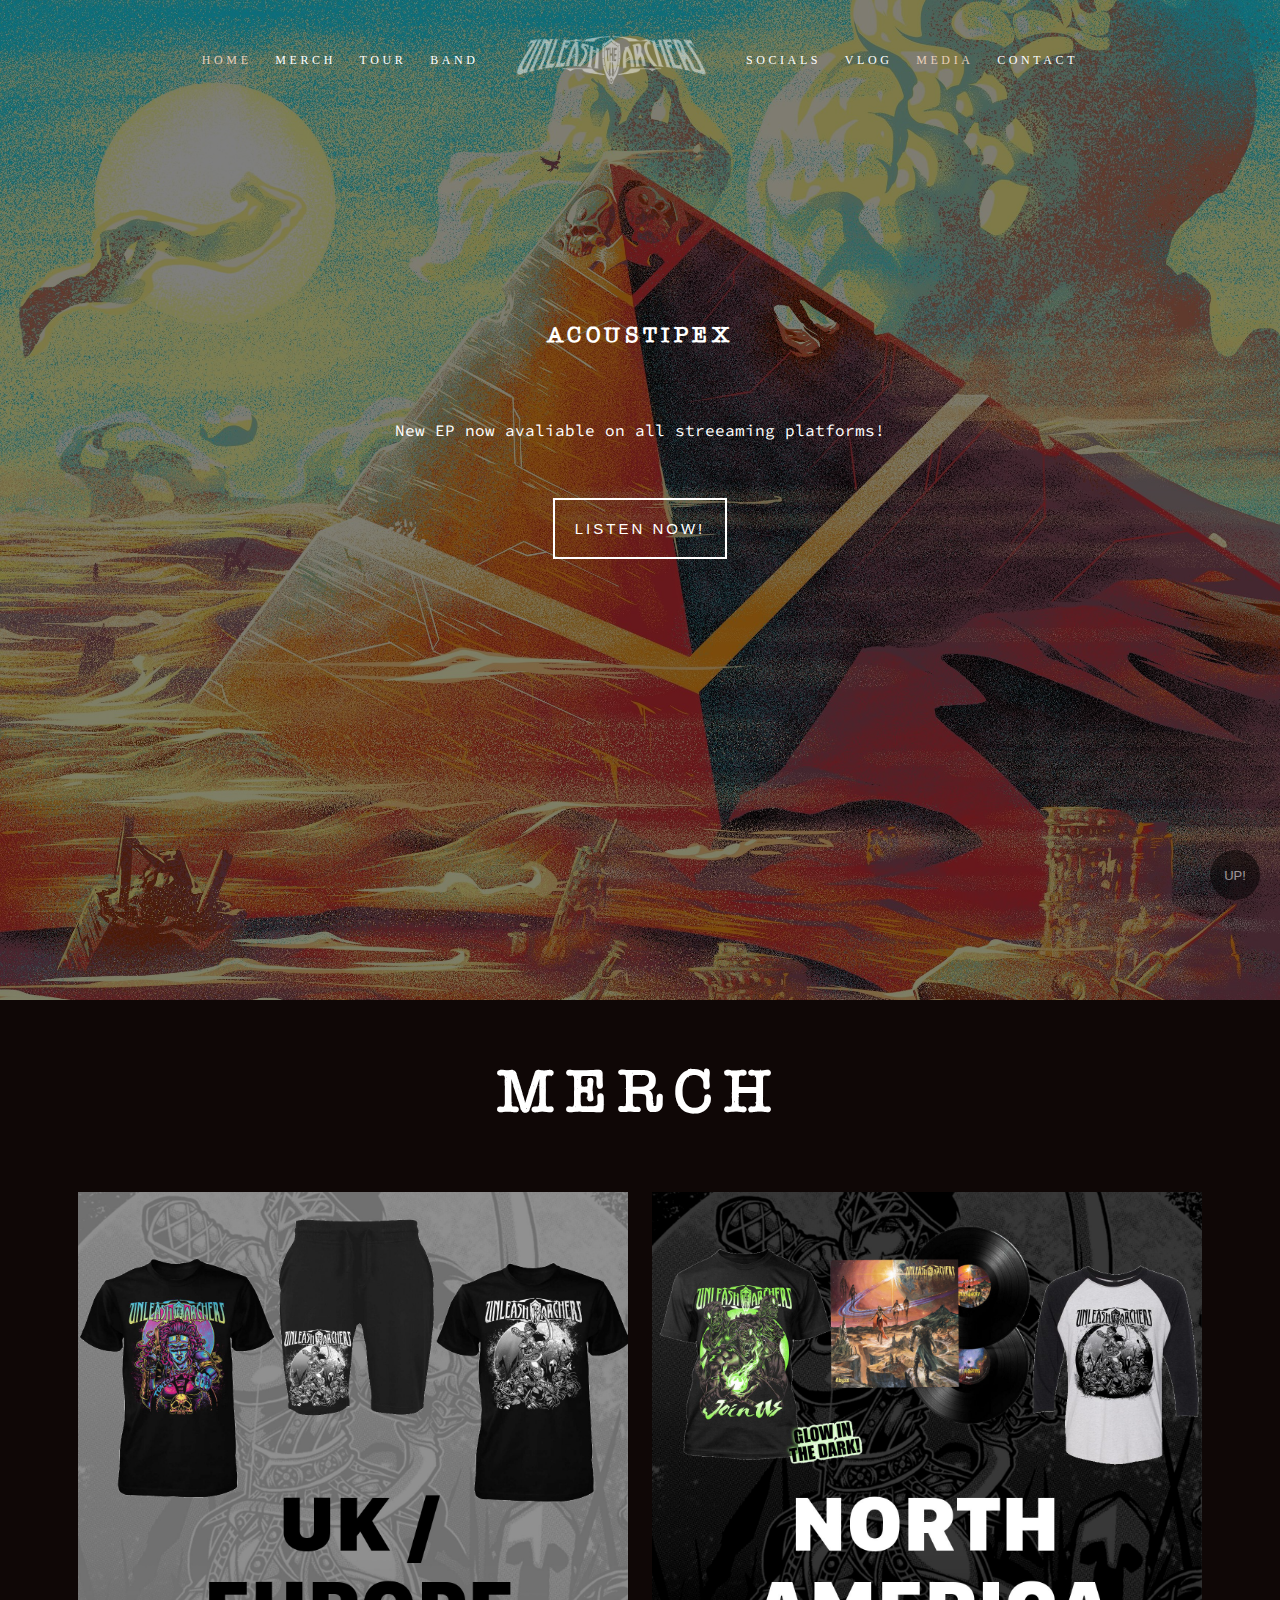
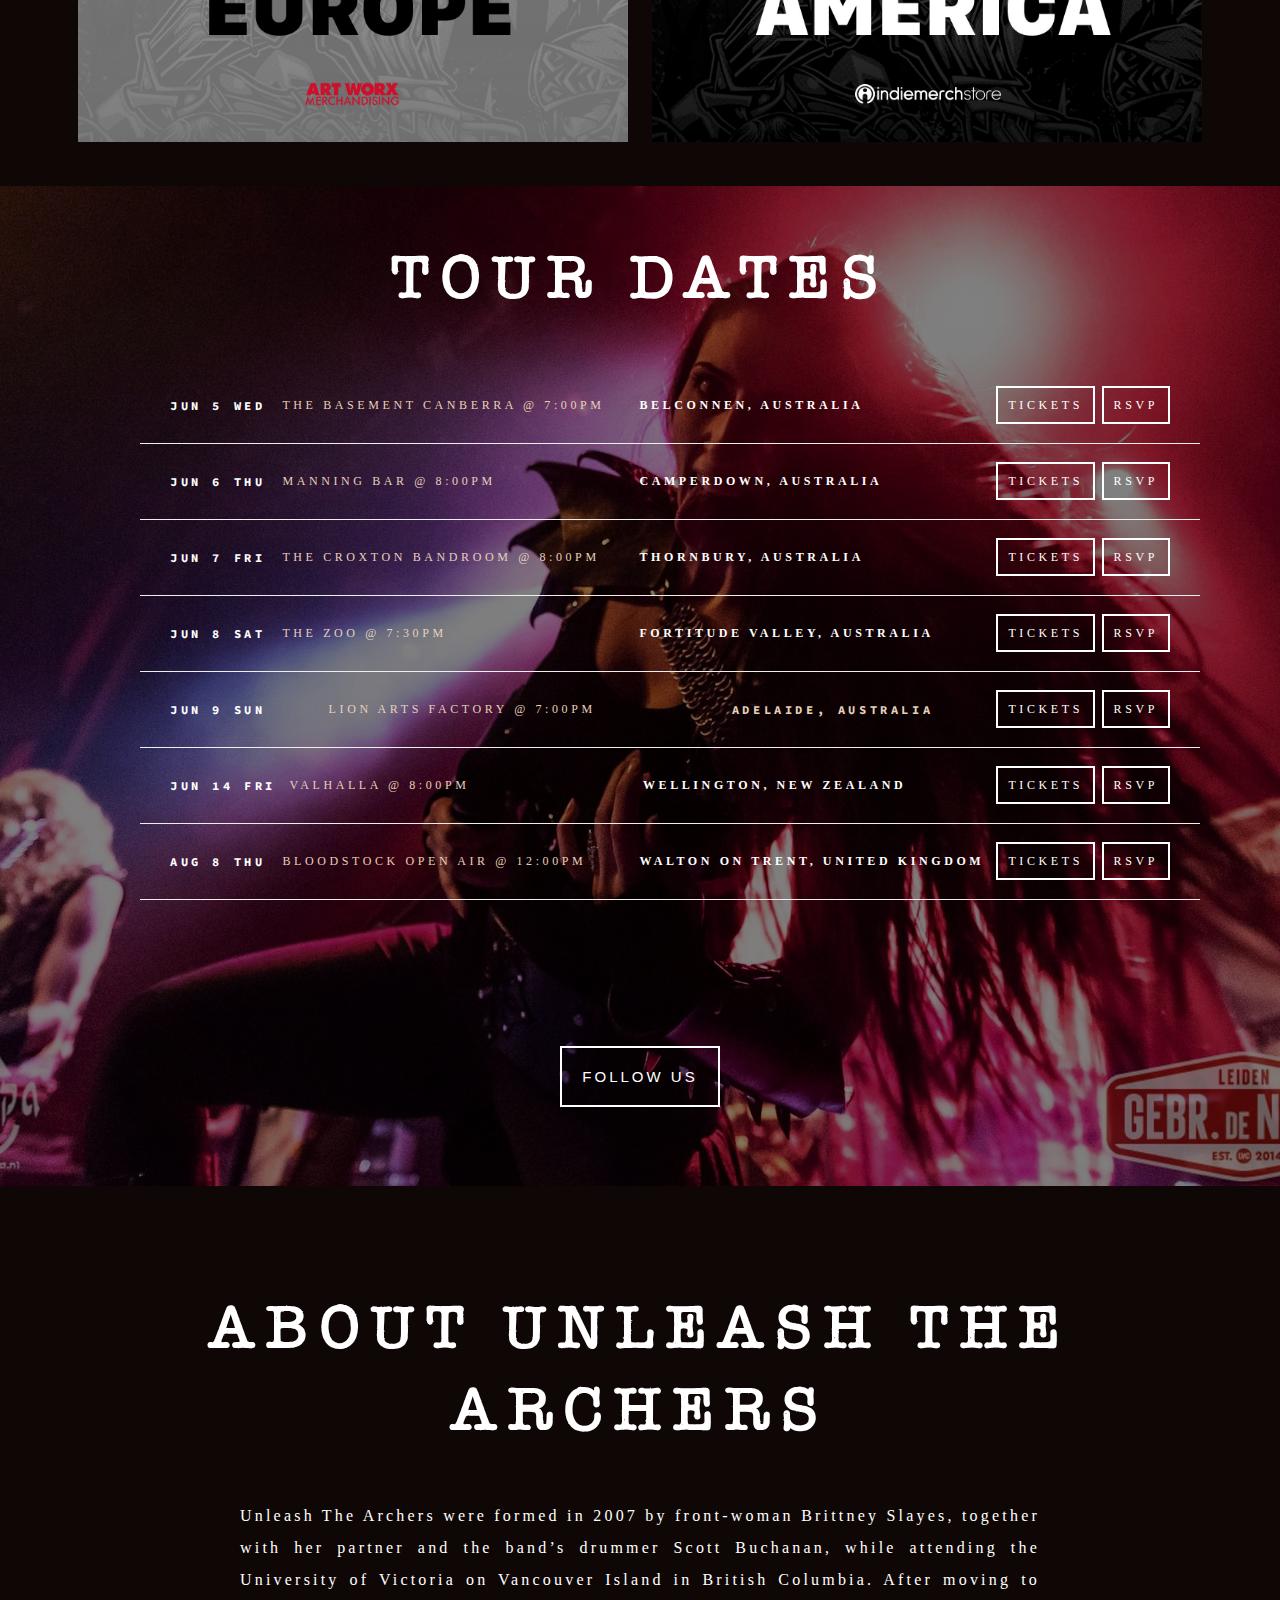
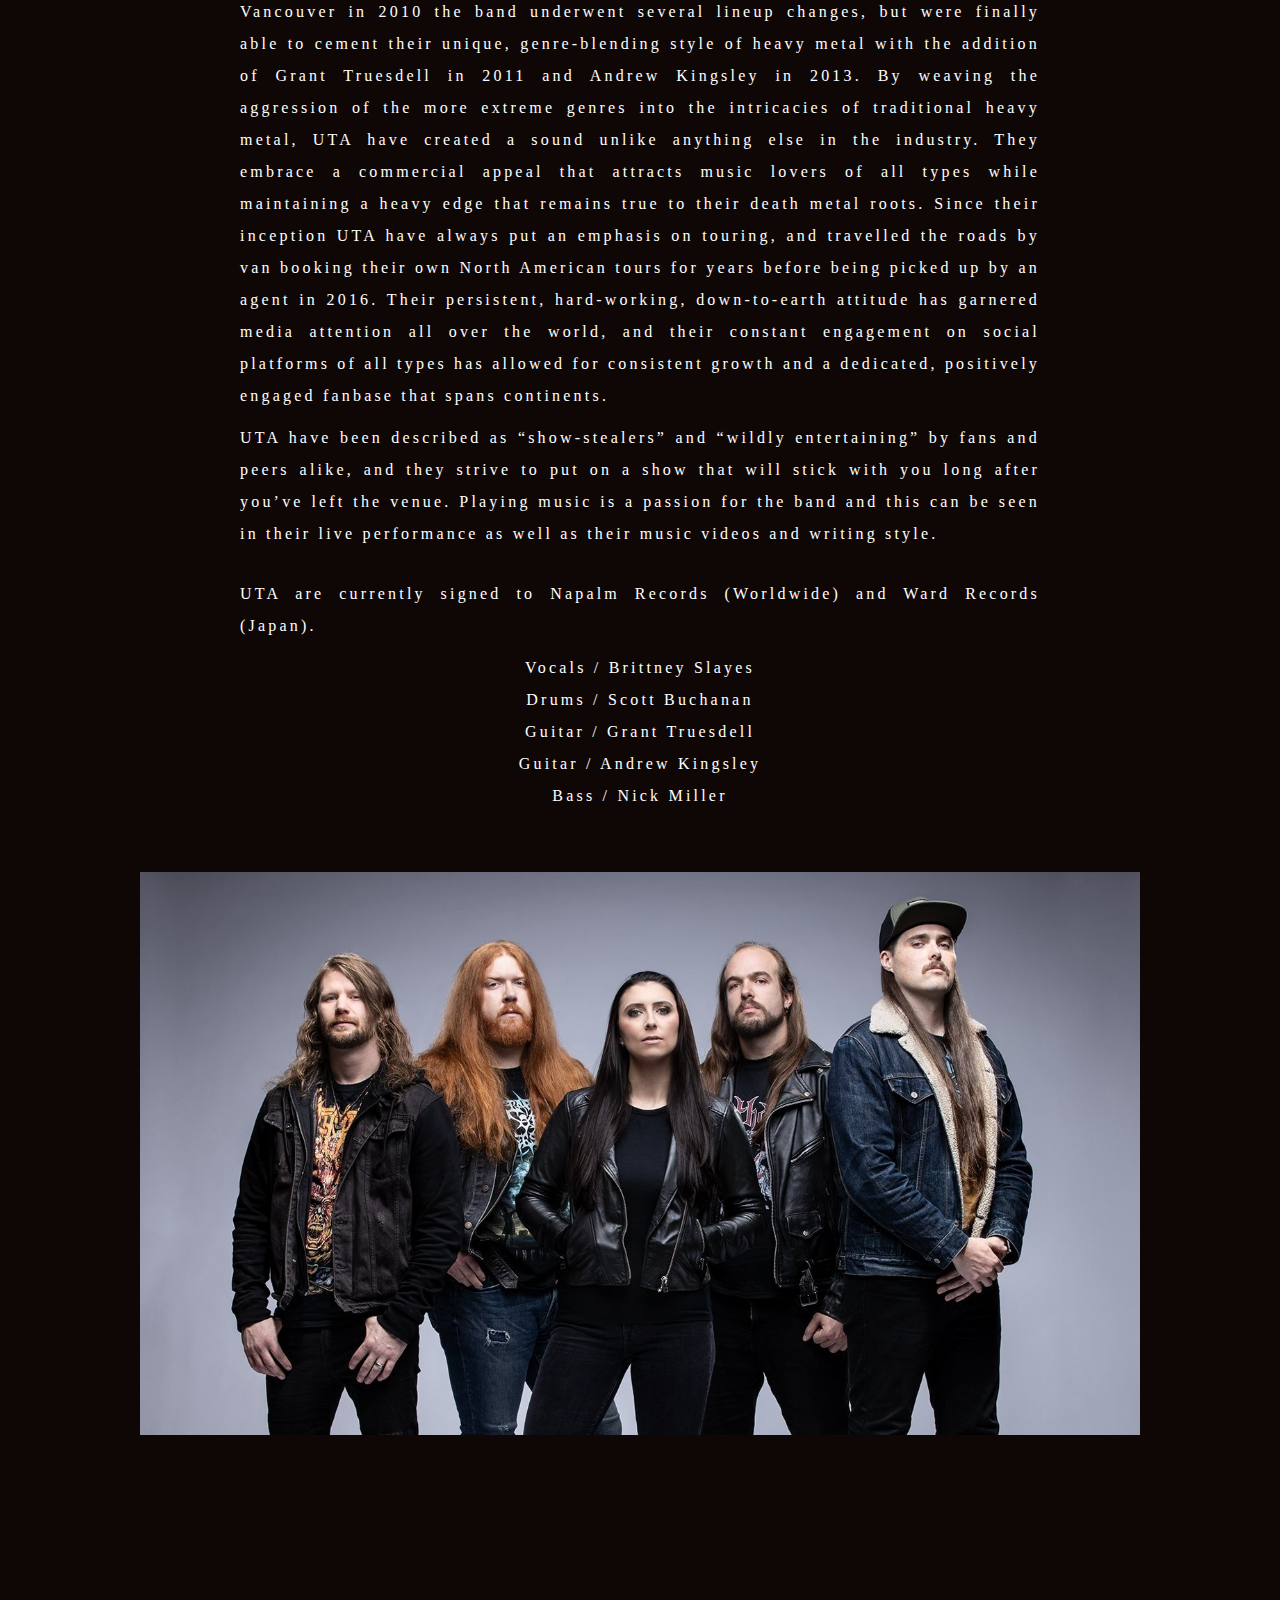
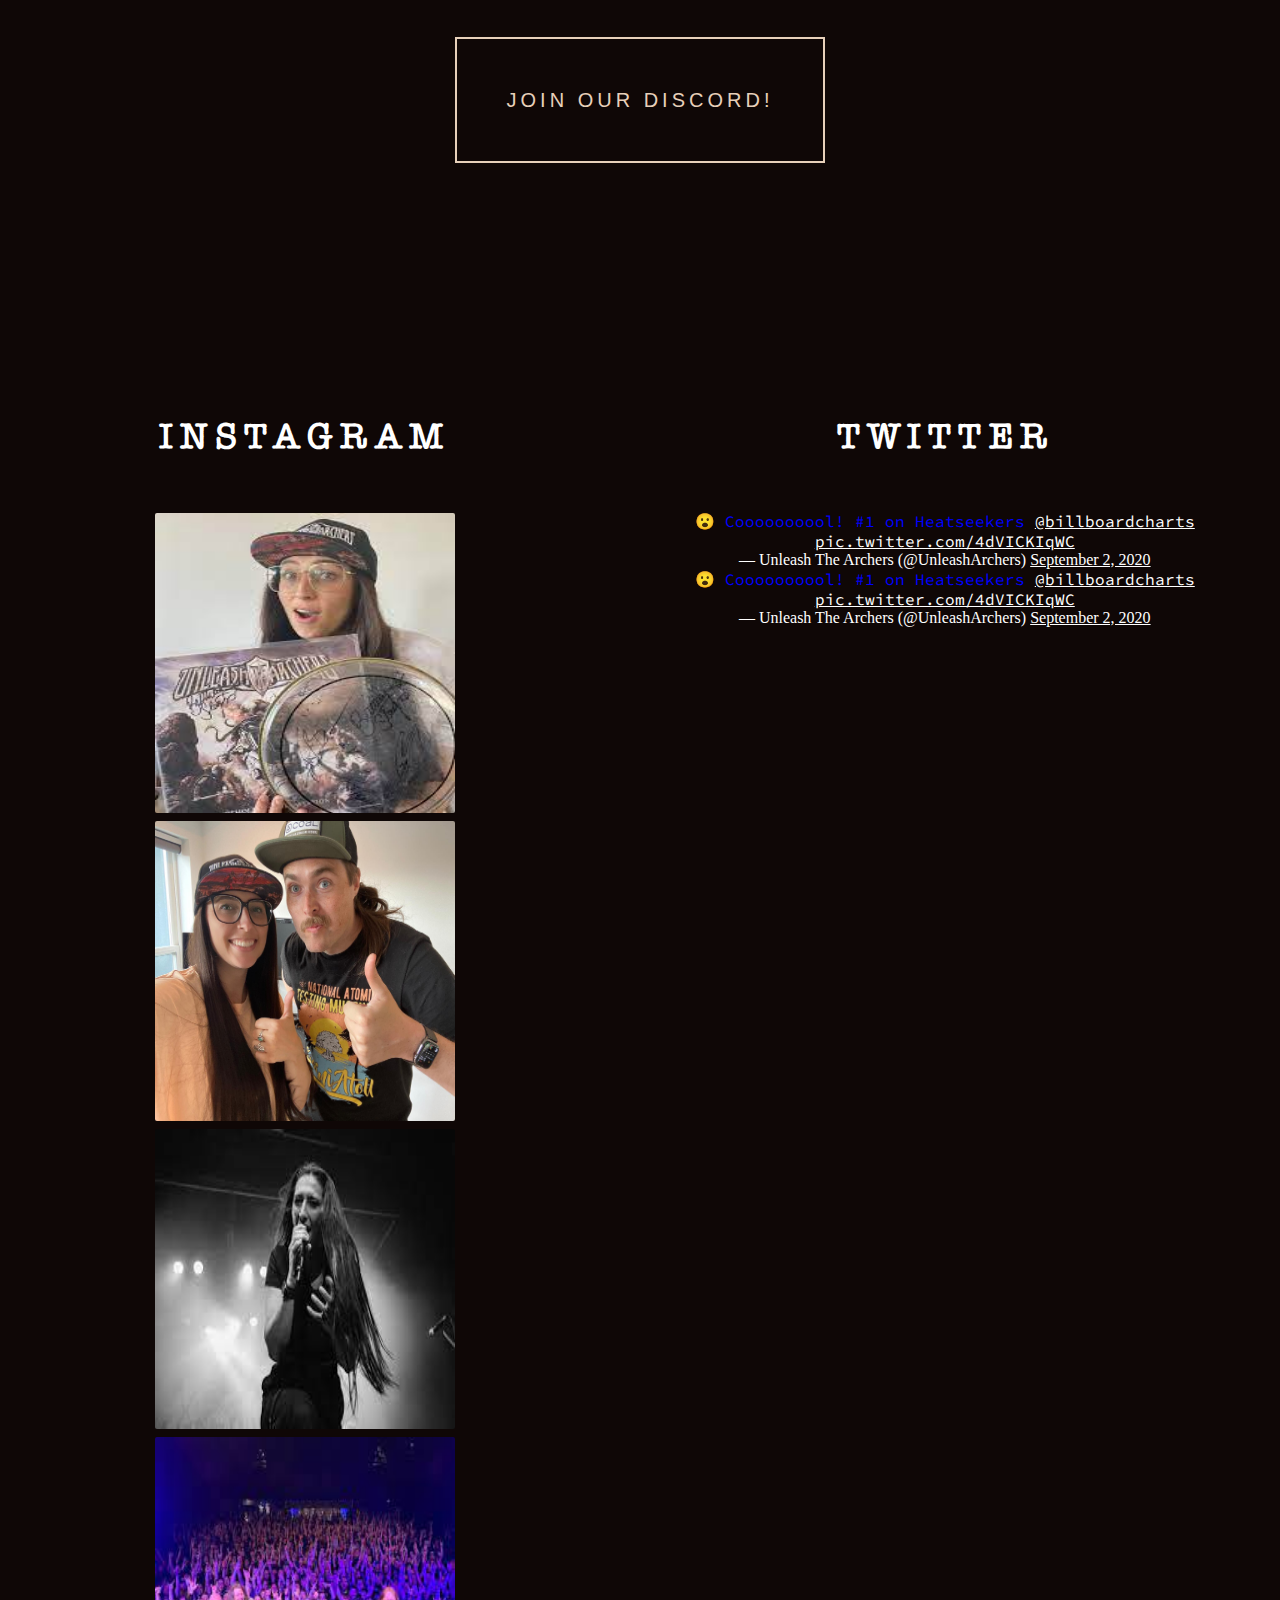
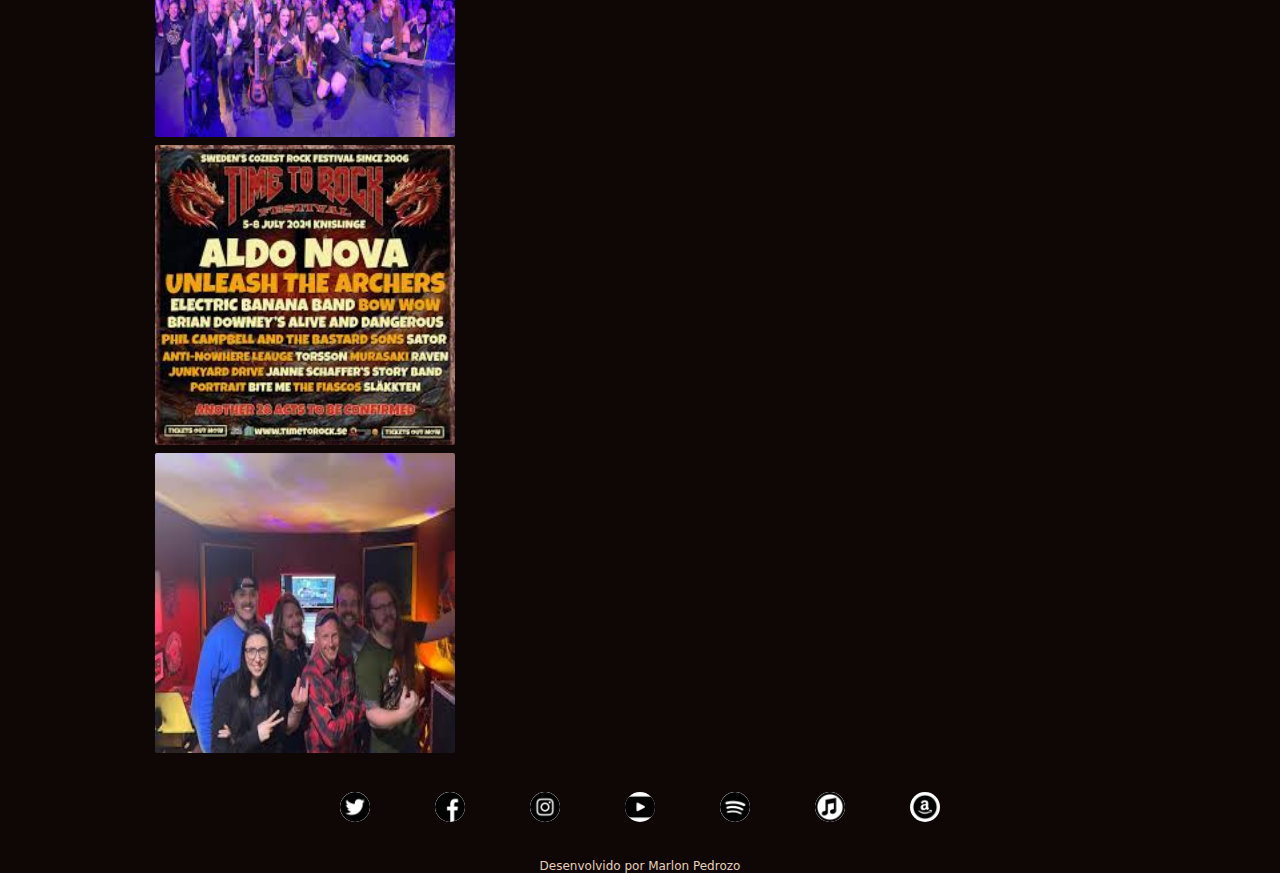
<file: index.html>
<!DOCTYPE html>
<html lang="pt-Br">
<head>
    <meta charset="UTF-8">
    <meta name="viewport" content="width=device-width, initial-scale=1.0">
    <title>Unleash the archers - Página inicial</title>
    <link rel="stylesheet" href="unleashTheArchers.css">
    <link rel="shortcut icon" href="img/favicon.jpg" type="image/x-icon">
    <link rel="preconnect" href="https://fonts.googleapis.com">
</head>
<body id="topo-home">
    <header>
        <section class="topo-banner" id="topo-banner"> 
            <nav class="navegacao">
                <ul>
                    <li><a href="index.html">home</a></li>
                    <li>merch</li>
                    <li>tour</li>
                    <li>band</li>
                    <span class="logo">
                        <li><a href="index.html"><img src="img/logo.png" alt="logo-da-banda"></a></li> 
                    </span>   
                    <li>socials</li>
                    <li>vlog</li>
                    <li><a href="media.html" target="_self">media</a></li>
                    <li>contact</li>
                </ul>
                <div class="acoustipex">
                    <h2>ACOUSTIPEX</h2>
                    <p>New EP now avaliable on all streeaming platforms!</p>
                    <a class="mouse" href="">listen now!</a>
                </div>
            </nav>
        </section>
        
    </header>

    <div class="subir-bnt">
        <p> <a href="#topo-home">UP!</a></p>
    </div>
    <!--FIM TOPO-->
    <main>
        <section class="merch">
            <h2>MERCH</h2>
                <div>
                    <img src="img/banner produto1.jpg" alt="banner-produto-um">
                    <img src="img/banner produto2.jpg" alt="banner-produto-dois">
                </div>
        </section>

        <section>
            <div class="tour">
                <nav class="tour-navegacao">
                    <h2>Tour dates</h2>
                    <ul>
                        <li>
                            <div class="tour-data">
                                <p>JUN 5 WED</p>
                                <a href="#" target="_blank">The Basement Canberra @ 7:00pm</a>
                                <a class='tour-local' href="#" target="_blank">Belconnen, Australia</a>
                                <div class="tour-tickets">
                                    <a href="#">TICKETS</a>
                                    <a href="#">RSVP</a>
                                </div>
                            </div>
                        </li>
    
                        <li>
                            <div class="tour-data">
                                <p>JUN 6 THU</p>
                                <a href="#" target="_blank">Manning Bar @ 8:00pm</a>
                                <a  class='tour-local' href="#" target="_blank">Camperdown, Australia</a>
                                <div class="tour-tickets">
                                    <a href="#">TICKETS</a>
                                    <a href="#">RSVP</a>
                                </div>
                            </div>
                        </li>
    
                        <li>
                            <div class="tour-data">
                                <p>JUN 7 FRI</p>
                                <a href="#" target="_blank">The Croxton Bandroom @ 8:00pm</a>
                                <a  class='tour-local' href="#" target="_blank">Thornbury, Australia</a>
                                <div class="tour-tickets">
                                    <a href="#">TICKETS</a>
                                    <a href="#">RSVP</a>
                                </div>
                            </div>
                        </li>
    
                        <li>
                            <div class="tour-data">
                                <p>JUN 8 SAT</p>
                                <a href="#" target="_blank">The Zoo @ 7:30pm</a>
                                <a  class='tour-local' href="#" target="_blank">Fortitude Valley, Australia</a>
                                <div class="tour-tickets">
                                    <a href="#">TICKETS</a>
                                    <a href="#">RSVP</a>
                                </div>
                            </div>
                        </li>
    
                        <li>
                            <div class="tour-data">
                                
                                <p>JUN 9 SUN</p>
                                <a href="#" target="_blank">Lion Arts Factory @ 7:00pm </a>
                                <p> <a href="#">Adelaide, Australia</a> 
                                 
                                <div class="tour-tickets">
                                    <a href="#">TICKETS</a>
                                    <a href="#">RSVP</a>
                                 </div>
                            </div>
                        </li>
    
                        <li>
                            <div class="tour-data">
                                <p>JUN 14 FRI</p>
                                <a href="#" target="_blank">Valhalla @ 8:00pm</a>
                                <a  class='tour-local' href="#" target="_blank">Wellington, New Zealand</a>
                                <div class="tour-tickets">
                                    <a href="#">TICKETS</a>
                                    <a href="#">RSVP</a>
                                </div>
                            </div>
                        </li>
    
                        <li>
                            <div class="tour-data">
                                <p>AUG 8 THU</p>
                                <a href="#" target="_blank">Bloodstock Open Air @ 12:00pm</a>
                                <a class='tour-local'  href="#" target="_blank">Walton On Trent, United Kingdom</a>
                                <div class="tour-tickets">
                                    <a href="#">TICKETS</a>
                                    <a href="#">RSVP</a>
                                </div>
                            </div>
                        </li>
                    </ul>
                    <div class="acoustipex ">
                        <a class="mouse" href="#">Follow us</a>
                    </div>
                </nav>
            </div>
        </section>

        <section class="sobre">
            <div >
                <h2> ABOUT UNLEASH THE ARCHERS</h2>
            <p>
                Unleash The Archers were formed in 2007 by front-woman Brittney Slayes, together with her partner and the band’s drummer Scott Buchanan, while attending the University of Victoria on Vancouver Island in British Columbia.  After moving to Vancouver in 2010 the band underwent several lineup changes, but were finally able to cement their unique, genre-blending style of heavy metal with the addition of Grant Truesdell in 2011 and Andrew Kingsley in 2013.  By weaving the aggression of the more extreme genres into the intricacies of traditional heavy metal, UTA have created a sound unlike anything else in the industry.  They embrace a commercial appeal that attracts music lovers of all types while maintaining a heavy edge that remains true to their death metal roots.  Since their inception UTA have always put an emphasis on touring, and travelled the roads by van booking their own North American tours for years before being picked up by an agent in 2016.  Their persistent, hard-working, down-to-earth attitude has garnered media attention all over the world, and their constant engagement on social platforms of all types has allowed for consistent growth and a dedicated, positively engaged fanbase that spans continents.
                <p>
                UTA have been described as “show-stealers” and “wildly entertaining” by fans and peers alike, and they strive to put on a show that will stick with you long after you’ve left the venue.  Playing music is a passion for the band and this can be seen in their live performance as well as their music videos and writing style. </p><br>
                <p >
                UTA are currently signed to Napalm Records (Worldwide) and Ward Records (Japan).  </p>
                
                    <p class="vocals">
                        Vocals / Brittney Slayes <br>
                        Drums / Scott Buchanan <br>
                        Guitar / Grant Truesdell <br>
                        Guitar / Andrew Kingsley <br>
                        Bass / Nick Miller

                    </p>
                

                <img class="foto-banda" src="img/banner banda.jpg" alt="foto-da-banda-reunida">

            </div>
                <div class="acoustipex botao">
                    <a class="mouse" href="#">join our discord!</a>
                </div>
        </section>

        <section>
            <div class="redes-sociais">
                <div> 
                    <h2>Instagram</h2>
                        <div class="foto-instagram">
                            <img src="img/fotos-intagram1.jpeg" alt="fotos-do-instagram">
                            <img src="img/fotos-intagram2.jpeg" alt="fotos-do-instagram">
                            <img src="img/fotos-intagram3.jpeg" alt="fotos-do-instagram">
                            <img src="img/fotos-intagram4.jpeg" alt="fotos-do-instagram">
                            <img src="img/fotos-intagram5.jpeg" alt="fotos-do-instagram">
                            <img src="img/fotos-intagram6.jpeg" alt="fotos-do-instagram">
                        </div>
                </div>
                <div>
                    <h2>Twitter</h2>
                    <div>
                        <blockquote class="twitter-tweet"><p lang="en" dir="ltr">😮 Coooooooool! #1 on Heatseekers <a href="https://twitter.com/billboardcharts?ref_src=twsrc%5Etfw">@billboardcharts</a> <a href="https://t.co/4dVICKIqWC">pic.twitter.com/4dVICKIqWC</a></p>&mdash; Unleash The Archers (@UnleashArchers) <a href="https://twitter.com/UnleashArchers/status/1301261619750555649?ref_src=twsrc%5Etfw">September 2, 2020</a></blockquote> <script async src="https://platform.twitter.com/widgets.js" charset="utf-8"></script>
                        <blockquote class="twitter-tweet"><p lang="en" dir="ltr">😮 Coooooooool! #1 on Heatseekers <a href="https://twitter.com/billboardcharts?ref_src=twsrc%5Etfw">@billboardcharts</a> <a href="https://t.co/4dVICKIqWC">pic.twitter.com/4dVICKIqWC</a></p>&mdash; Unleash The Archers (@UnleashArchers) <a href="https://twitter.com/UnleashArchers/status/1301261619750555649?ref_src=twsrc%5Etfw">September 2, 2020</a></blockquote> <script async src="https://platform.twitter.com/widgets.js" charset="utf-8"></script>
                    </div>
                </div>
            </div>
        </section>

        <footer>
            <div class="rodape">
                <ul>
                    <li><img src="img/logo/png/003-twitter.png" alt="logo-twitter"></li>
                    <li><img src="img/logo/png/004-facebook.png" alt="logo-facebook"></li>
                    <li><img src="img/logo/png/002-instagram.png" alt="logo-instagram"></li>
                    <li><img src="img/logo/png/005-youtube.png" alt="logo-youtube"></li>
                    <li><img src="img/logo/png/001-spotify.png" alt="logo-spotfy"></li>
                    <li><img src="img/logo/png/itunes.png" alt="logo-itunes"></li>
                    <li><img src="img/logo/png/amazon.png" alt="logo-amazon"></li>
                </ul>
            </div>
            <p>Desenvolvido por Marlon Pedrozo</p> 
        </footer>



    </main>
</body>
</html>
</file>
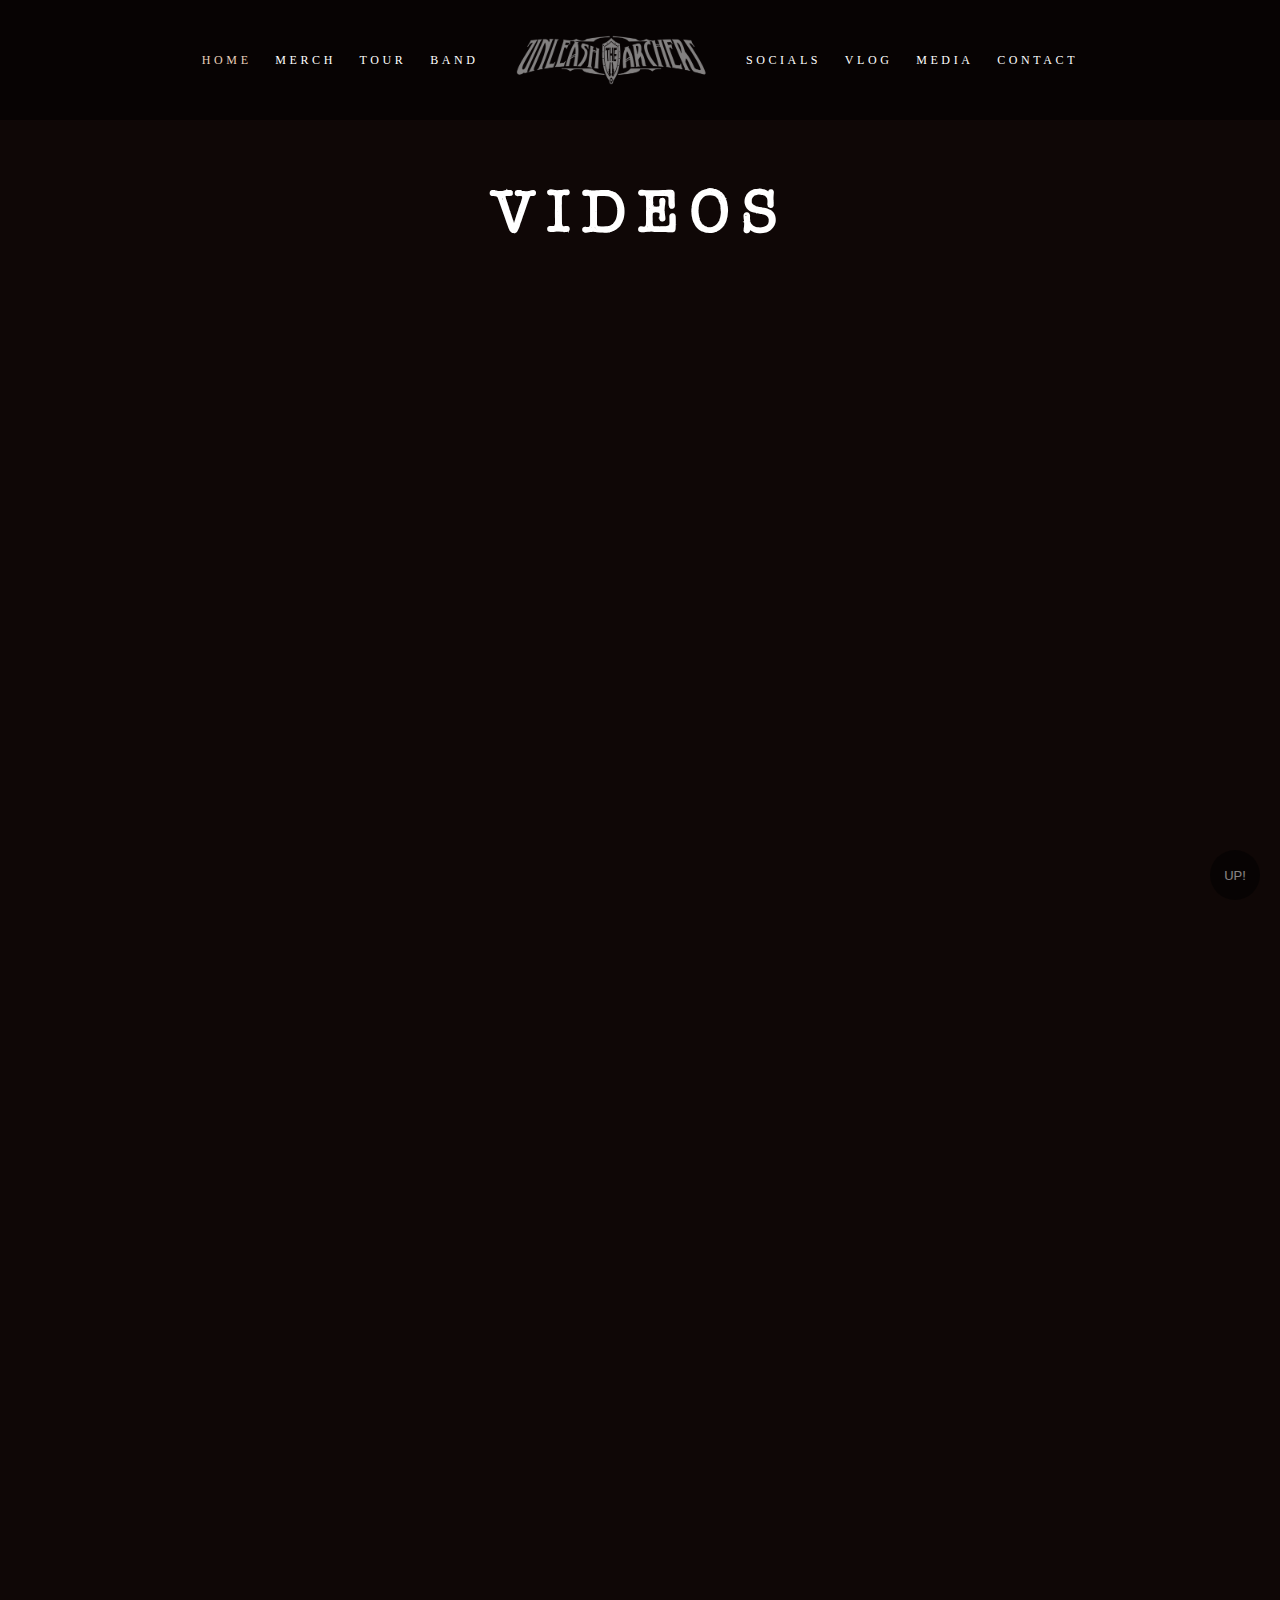
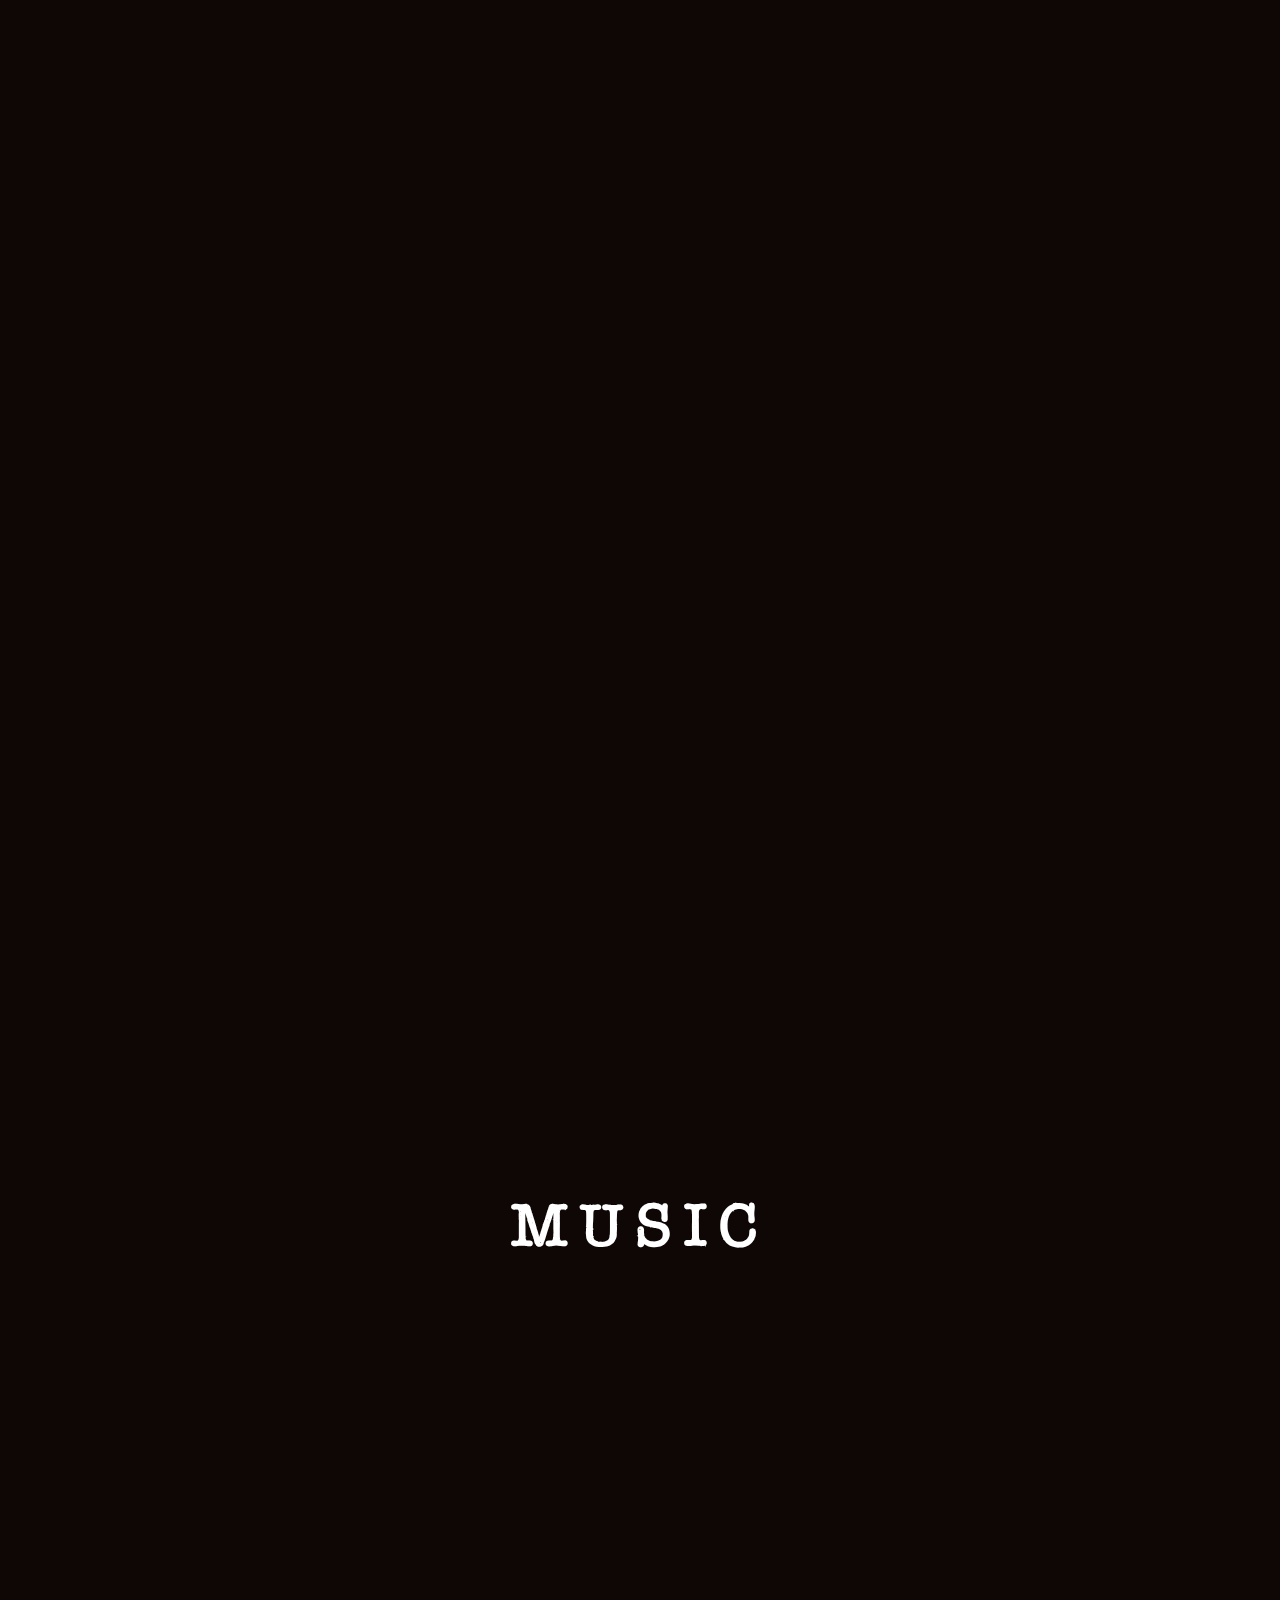
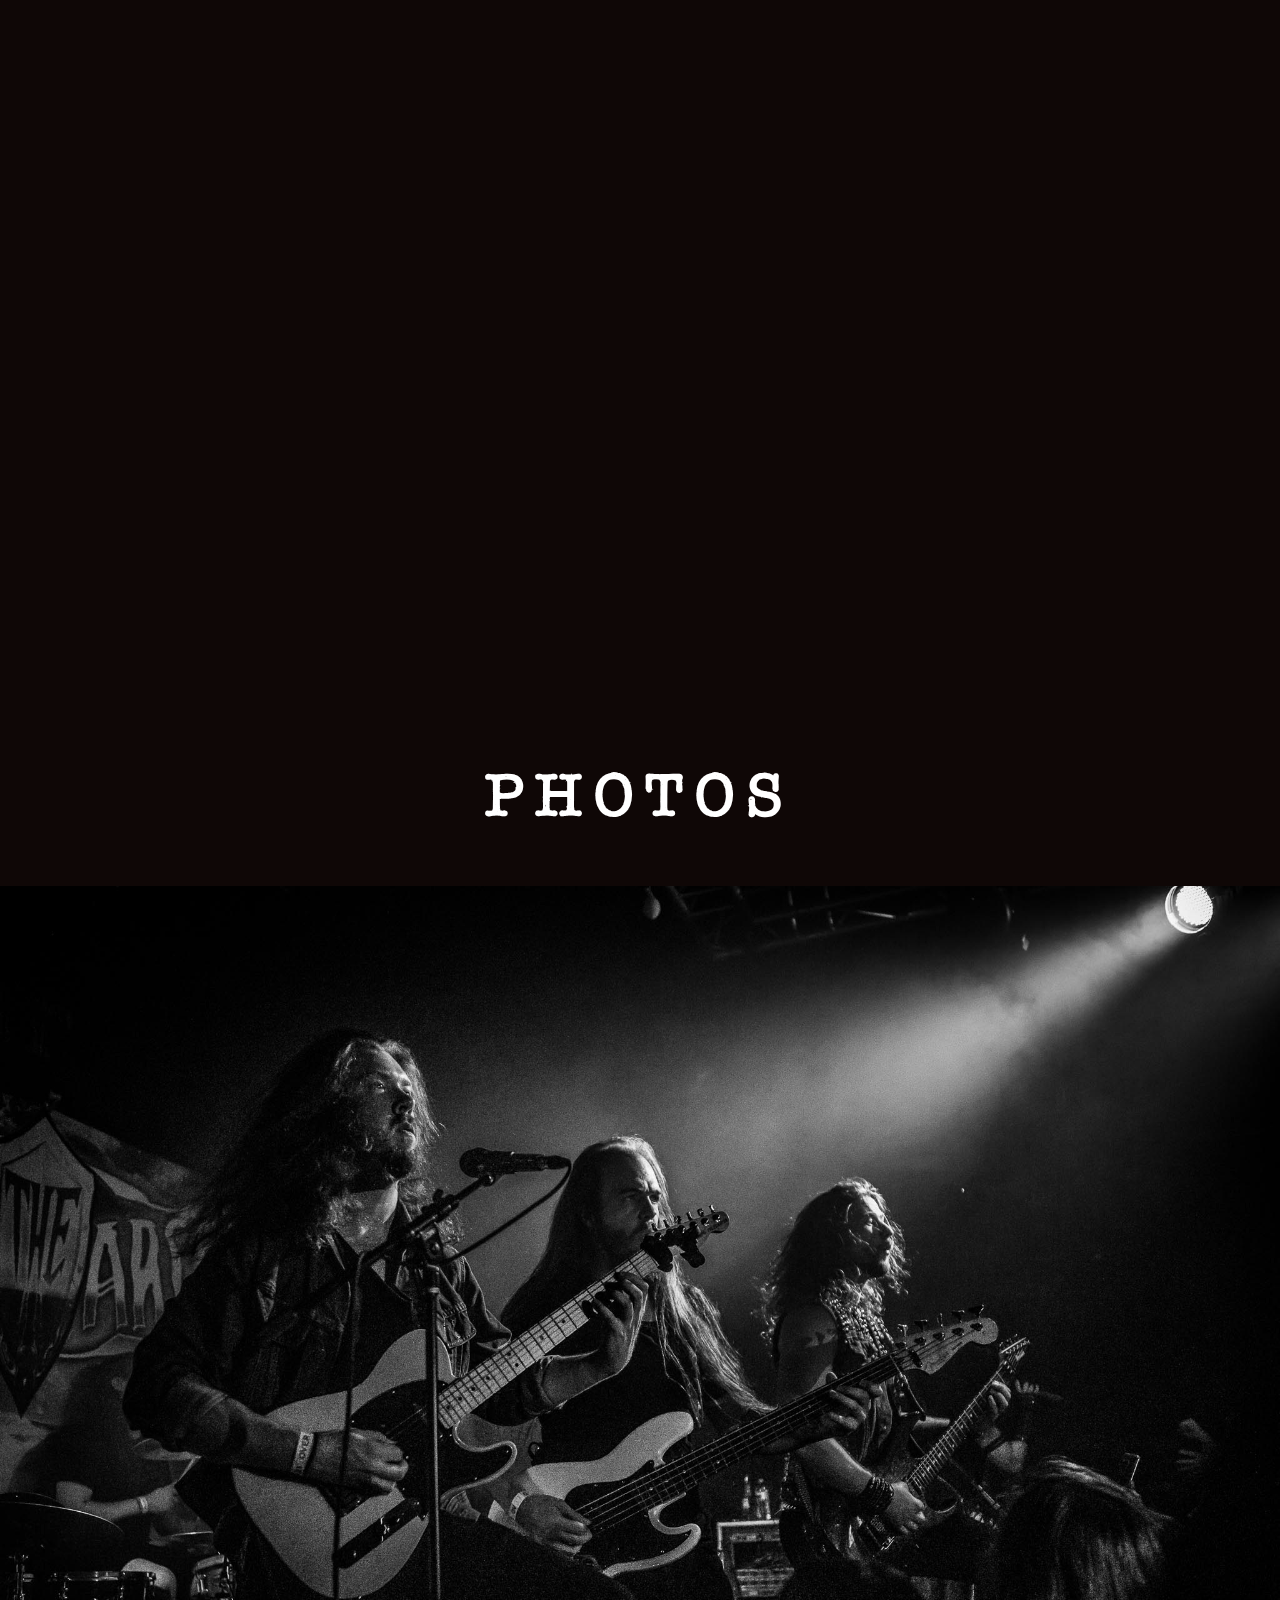
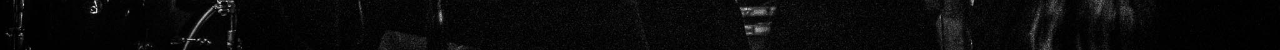
<file: media.html>
<!DOCTYPE html>
<html lang="pt-Br">
<head>
    <meta charset="UTF-8">
    <meta name="viewport" content="width=device-width, initial-scale=1.0">
    <title>Unleash the archers - Media</title>
    <link rel="stylesheet" href="unleashTheArchers.css">
    <link rel="shortcut icon" href="img/favicon.jpg" type="image/x-icon">
    <link rel="preconnect" href="https://fonts.googleapis.com">
</head>
<body id="topo-media" >
    <header>
        <section class="topo-banner-media"> 
            <nav class="navegacao">
                <ul>
                    <li><a href="index.html">home</a></li>
                    <li>merch</li>
                    <li>tour</li>
                    <li>band</li>
                    <span class="logo">
                        <li><a href="index.html"><img src="img/logo.png" alt="logo-da-banda"></a></li> 
                    </span>
                    <li>socials</li>
                    <li>vlog</li>
                    <li>media</li>
                    <li>contact</li>
                </ul>
            </nav>
        </section>        
    </header>

    <div class="subir-bnt">
        <p> <a href="#topo-media">UP!</a></p>
    </div>

    <main>
        <section class="merch">
            <h2>Videos</h2>
                <div>
                    <iframe width="500" height="315" src="https://www.youtube.com/embed/aGzu5QTbz1U?si=bZrjicbIvXvS5fDl&amp;controls=0" title="YouTube video player" frameborder="0" allow="accelerometer; autoplay; clipboard-write; encrypted-media; gyroscope; picture-in-picture; web-share" allowfullscreen></iframe>
                    <iframe width="500" height="315" src="https://www.youtube.com/embed/mWuM9CkY3U8?si=VWfPUIkIiGhflQW6&amp;controls=0" title="YouTube video player" frameborder="0" allow="accelerometer; autoplay; clipboard-write; encrypted-media; gyroscope; picture-in-picture; web-share" allowfullscreen></iframe>
                    <iframe width="500" height="315" src="https://www.youtube.com/embed/8JpOcvvnX_s?si=4H6fJgYxSThE-s7p&amp;controls=0" title="YouTube video player" frameborder="0" allow="accelerometer; autoplay; clipboard-write; encrypted-media; gyroscope; picture-in-picture; web-share" allowfullscreen></iframe>
                    <iframe width="500" height="315" src="https://www.youtube.com/embed/_yFH-O05uS0?si=dLkWcd8jcnKB2ANs&amp;controls=0" title="YouTube video player" frameborder="0" allow="accelerometer; autoplay; clipboard-write; encrypted-media; gyroscope; picture-in-picture; web-share" allowfullscreen></iframe>
                    <iframe width="500" height="315" src="https://www.youtube.com/embed/1bGmjnkDTTI?si=UkzI_QHVkuDi4Z_E&amp;controls=0" title="YouTube video player" frameborder="0" allow="accelerometer; autoplay; clipboard-write; encrypted-media; gyroscope; picture-in-picture; web-share" allowfullscreen></iframe>
                    <iframe width="500" height="315" src="https://www.youtube.com/embed/FUSjIrPs3bQ?si=o5L_Eaw5hT30T3uE&amp;controls=0" title="YouTube video player" frameborder="0" allow="accelerometer; autoplay; clipboard-write; encrypted-media; gyroscope; picture-in-picture; web-share" allowfullscreen></iframe>
                    <iframe width="500" height="315" src="https://www.youtube.com/embed/XRD3vrSLPaw?si=G3H6IxEzEWH8lfpg&amp;controls=0" title="YouTube video player" frameborder="0" allow="accelerometer; autoplay; clipboard-write; encrypted-media; gyroscope; picture-in-picture; web-share" allowfullscreen></iframe>
                    <iframe width="500" height="315" src="https://www.youtube.com/embed/gqUPGa15Oto?si=V2aTjs015xel18Hx&amp;controls=0" title="YouTube video player" frameborder="0" allow="accelerometer; autoplay; clipboard-write; encrypted-media; gyroscope; picture-in-picture; web-share" allowfullscreen></iframe>
                    <iframe width="500" height="315" src="https://www.youtube.com/embed/PfSL-6YExzk?si=dZLT8wM2E4ydESMT&amp;controls=0" title="YouTube video player" frameborder="0" allow="accelerometer; autoplay; clipboard-write; encrypted-media; gyroscope; picture-in-picture; web-share" allowfullscreen></iframe>
                    <iframe width="500" height="315" src="https://www.youtube.com/embed/fs8RUFS18g0?si=ViMHWEHDpSpNcI6-&amp;controls=0" title="YouTube video player" frameborder="0" allow="accelerometer; autoplay; clipboard-write; encrypted-media; gyroscope; picture-in-picture; web-share" allowfullscreen></iframe>
                    <iframe width="500" height="315" src="https://www.youtube.com/embed/sMMboHJJFPI?si=tk_pKZuRnVo7lDdC&amp;controls=0" title="YouTube video player" frameborder="0" allow="accelerometer; autoplay; clipboard-write; encrypted-media; gyroscope; picture-in-picture; web-share" allowfullscreen></iframe>
                    <iframe width="500" height="315" src="https://www.youtube.com/embed/liOpF1oHhu4?si=T_TKu8Dor752Qbdp&amp;controls=0" title="YouTube video player" frameborder="0" allow="accelerometer; autoplay; clipboard-write; encrypted-media; gyroscope; picture-in-picture; web-share" allowfullscreen></iframe>
                    <iframe width="500" height="315" src="https://www.youtube.com/embed/UOvZKJlrtk8?si=tgO5h3nw4r6ZP8t8&amp;controls=0" title="YouTube video player" frameborder="0" allow="accelerometer; autoplay; clipboard-write; encrypted-media; gyroscope; picture-in-picture; web-share" allowfullscreen></iframe>
                    <iframe width="500" height="315" src="https://www.youtube.com/embed/2yctXV3uHBs?si=I7WmvdGlF6NFp7hK&amp;controls=0" title="YouTube video player" frameborder="0" allow="accelerometer; autoplay; clipboard-write; encrypted-media; gyroscope; picture-in-picture; web-share" allowfullscreen></iframe>
                    <iframe width="500" height="315" src="https://www.youtube.com/embed/WVi0d7oqDvs?si=A9mVDtVDHWLKBUD2&amp;controls=0" title="YouTube video player" frameborder="0" allow="accelerometer; autoplay; clipboard-write; encrypted-media; gyroscope; picture-in-picture; web-share" allowfullscreen></iframe>
                    <iframe width="500" height="315" src="https://www.youtube.com/embed/yK61le0_oEo?si=5IttGhiWOaFLMykg&amp;controls=0" title="YouTube video player" frameborder="0" allow="accelerometer; autoplay; clipboard-write; encrypted-media; gyroscope; picture-in-picture; web-share" allowfullscreen></iframe>
                </div>
        </section>
        <section class="merch">
            <h2>Music</h2>
                <div>
                    <iframe style="border: 0; width: 350px; height: 470px;" src="https://bandcamp.com/EmbeddedPlayer/album=3037346926/size=large/bgcol=333333/linkcol=ffffff/tracklist=false/transparent=true/" seamless><a href="https://unleashthearchers.bandcamp.com/album/apex">Apex de Unleash The Archers</a></iframe>
                    <iframe style="border: 0; width: 350px; height: 470px;" src="https://bandcamp.com/EmbeddedPlayer/album=600480354/size=large/bgcol=333333/linkcol=ffffff/tracklist=false/transparent=true/" seamless><a href="https://unleashthearchers.bandcamp.com/album/explorers">Explorers de Unleash The Archers</a></iframe>
                    <iframe style="border: 0; width: 350px; height: 470px;" src="https://bandcamp.com/EmbeddedPlayer/album=3037346926/size=large/bgcol=333333/linkcol=ffffff/tracklist=false/transparent=true/" seamless><a href="https://unleashthearchers.bandcamp.com/album/apex">Apex de Unleash The Archers</a></iframe>
                    <iframe style="border: 0; width: 350px; height: 470px;" src="https://bandcamp.com/EmbeddedPlayer/album=1840956323/size=large/bgcol=333333/linkcol=ffffff/tracklist=false/transparent=true/" seamless><a href="https://unleashthearchers.bandcamp.com/album/defy-the-skies">Defy The Skies de Unleash The Archers</a></iframe>
                    <iframe style="border: 0; width: 350px; height: 470px;" src="https://bandcamp.com/EmbeddedPlayer/album=82744903/size=large/bgcol=333333/linkcol=ffffff/tracklist=false/transparent=true/" seamless><a href="https://unleashthearchers.bandcamp.com/album/demons-of-the-astrowaste">Demons Of The AstroWaste de Unleash The Archers</a></iframe>
                    <iframe style="border: 0; width: 350px; height: 470px;" src="https://bandcamp.com/EmbeddedPlayer/album=1521233409/size=large/bgcol=333333/linkcol=ffffff/tracklist=false/transparent=true/" seamless><a href="https://unleashthearchers.bandcamp.com/album/behold-the-devastation">Behold The Devastation de Unleash The Archers</a></iframe>
                </div>
        </section>
        <section class="carrossel">
            <h2>Photos</h2>
                <div class="carrossel-foto">

                   
                        <img src="img/media-carrossel/foto-banda-carrossel1.jpg" alt="fotos-da-banda">
                        <img src="img/media-carrossel/foto-banda-carrossel2.jpg" alt="fotos-da-banda">
                        <img src="img/media-carrossel/foto-banda-carrossel3.jpg" alt="fotos-da-banda">
                 
                   
                </div>
        </section>
    </main>
</file>
<file: unleashTheArchers.css>
*{
    padding: 0;
    margin: 0;
    color: #fff;
}
@font-face {
    font-family:'linowrite';
    src: url(fonts/linowrite.ttf) format('truetype');
}
@font-face {
    font-family:'SourceCodePro';
    src: url('fonts/SourceCodePro-VariableFont_wght.ttf') format('truetype');
}

body{
    background-color: #0F0706;
    text-align: center;
}

.topo-banner{ 
   height: 1000px;
   max-width: 100%;
   background-image:url('img/banner\ topo.jpg');
   background-position: center ;
   background-repeat: no-repeat;
   background-size: cover;
   
} 

 
.navegacao{
    background: rgba(0, 0, 0, 0.5);
    height: 100%;
    
}
.navegacao ul{ 
    margin: auto;
    max-width: 900px;
    height: 120px;
    display: flex;
    justify-content: space-around;
    align-items: center; 
   
     
}
.navegacao ul li,
.navegacao ul li a{
    text-transform: uppercase;
    text-decoration: none;
    list-style:none;
    color: #e7D0BA;
    font-family:'source code pro';
    font-size: 12px;
    letter-spacing: 0.3em;
}

.navegacao ul li,
.navegacao ul li a:hover{
     color: #fff;
     cursor: pointer; 
}
.subir-bnt:hover{ 
     cursor: pointer; 
     background-color: #e7D0BA;
    color: #0F0706;
    font-weight: bold;
    transition: all 0.5s;
    
}
 .tour-tickets a:hover{
    background-color: #e7D0BA;
    color: #0F0706;
    font-weight: bold;
    transition: all 0.5s;
}

.mouse:hover{
    background-color: #e7D0BA;
    color: #0F0706;
    font-weight: bold;
    transition: all 0.5s;
}


.navegacao span img{
    margin: 10px;
    width: 200px;
    opacity: 0.5;
}

.acoustipex{
  margin-top: 200px;

}

.acoustipex h2{
    color:#ffffff;
    font-size: 22px;
   
}
.acoustipex p{
    padding: 20px;
    color:#fff;
    margin:20px;
    font-size: 16px;
    padding-bottom: 60px;
    
   
     
}
.acoustipex a{
    border: 2px solid #fff;
    color: #fff;
    font-size: 15px;
    padding: 20px;
    text-transform: uppercase;
    text-decoration: none;
    letter-spacing: 0.2em;
    font-family: 'Lucida Sans', 'Lucida Sans Regular', 'Lucida Grande', 'Lucida Sans Unicode', Geneva, Verdana, sans-serif;
}

h2{
    margin: 50px;
    font-size: 60px;
    color: #fff;
    letter-spacing: 0.2em;
    font-family: 'linowrite';
    text-transform: uppercase;
}

span{
    font-size: 15px;
}
span h2{
    font-size: 36px;
}
 
 .merch img{
    height: 550px;
    width: 550px;
    margin: 10px;  
 }
 .merch iframe{ 
    width: 500px;
    height: 280px;
    
    margin: 10px;
 }

 .foto-banda{
    max-width: 1000px;
    margin: 50px;
 }

 .sobre{
    margin: auto;
    max-width: 1200px;
    padding: 50px;
 }
 
 .sobre p{
    margin: auto;
    color: #fff;
    font-size: 16px;
    letter-spacing: 0.2rem;
    line-height:2em;
    width: 800px;
    text-align: justify;
    font-family:'SourceCode';
    padding-bottom:10px;
 }
 .sobre .vocals{
    margin: auto;
    width: 300px;
    text-align: center;
    color: #fff

 }

 .redes-sociais{
    display: flex;
    text-align: center;
    justify-content: center;
 }

 .redes-sociais h2{
    font-size: 36px;
    
 }
 .redes-sociais img{
    border-radius: 2px;
    height: 550px;
    width: 550px;
    margin: 20px;
 }

 .botao {
    margin: 200px;
 }
 .botao a{
    border: 2px solid #e7D0BA;
    color: #e7D0BA;
    font-size: 20px;
    letter-spacing: 4px;
    padding: 50px;
 }

 p{
     font-family:'SourceCodePro';
    color: blue;
 }


 
.tour-data{
    
    display: flex;
    flex-direction: row;
    align-items: center;
    justify-content: space-between;
    
}

.tour-data .tour-tickets a{
    border: #fff 2px solid;
    padding: 10px;
    text-align: justify;
    color: #bd6819;
}

.tour{
    margin-top: 30px;
    max-height: 1000px; 
    background-image: url(img/banner\ tour.jpg);
    background-position: center;
    background-repeat: no-repeat;
    background-size: cover;
}
.tour h2{
    color: #fff;
    margin: auto;
    padding: 50px;
    font-family:'linowrite';
}
.tour-navegacao{
    background: rgba(0, 0, 0, 0.5);
    height: 1000px;
}

.tour-navegacao ul{
    max-width: 1000px;
    height: 500px;
    margin: auto;
}
.tour-navegacao ul li{
    font-size: 10px;
    width: 1000px;
    padding: 30px;
    text-transform: uppercase;
    text-decoration: none;
    list-style:none;
    color: #fff;
    font-family:'source code pro';
    font-size: 12px;
    letter-spacing: 0.3em;
    align-items: center;
    border-bottom:1px solid #eee;
     
}
.tour-navegacao ul li a{
    width: 350px;  
    text-align: left;
    color: #e7D0BA;
    text-decoration: none;
    
}
.tour-data .tour-local{
    color: #fff;
    font-weight: bold;
}
.tour-navegacao p{
    color: #fff;
    font-weight: bold;
    margin-right: 10px;
}

.tour-navegacao .tour-tickets a{
    color: #fff;
}
  
.foto-instagram{
    display: block;
    max-width: 700px;
   
    flex-direction: row;
    justify-content: left;
    flex-wrap: wrap;
}
.foto-instagram img{
  
    height: 300px;
    width: 300px;
    margin: 2px;
    border-radius: 2px;
}

footer ul{
    display: flex;
    flex-direction: row;
    justify-content: space-between;
    align-items: center;
    text-decoration: none;
    list-style: none;
    height: 100px;
    margin: auto;
    width: 600px;
}
footer ul li img{
    background-color: #ffffff;
    width: 30px;
    height: 30px;
    border-radius:50%;
}
footer p{
    color: #e7D0BA;
    font-size: 12px;
    font-family: system-ui, -apple-system, BlinkMacSystemFont, 'Segoe UI', Roboto, Oxygen, Ubuntu, Cantarell, 'Open Sans', 'Helvetica Neue', sans-serif;
}


.carrossel-foto{
    display: flex;
    flex-direction: row;
    flex-wrap: nowrap;
     
    overflow-y:auto;
    width: 100%;
}

.carrossel-foto img{
    max-width: 100vw;
}

.subir-bnt {
    width: 50px;
    height: 50px;
    opacity: 0.5;
    display: flex;
    position: fixed; 
    background-color: #000;
    right: 20px;
    bottom: 0px;
    border-radius: 50%;
}
.subir-bnt p,.subir-bnt p a {
color: white;
margin: auto;
text-decoration: none;
font-size: 13px;
font-family:'Segoe UI', Tahoma, Geneva, Verdana, sans-serif ;
}

/*início da parte responsiva*/
 
@media(max-width:760px) {

    *{
        padding: 0;
        margin: 0;
        color: #fff;
    }
    .topo-banner{ 
       height: 1000px;
       width: 360px;
       background-image:url('img/banner\ topo.jpg');
       background-position: center;
       
    } 
    
     
    .navegacao{
        background: rgba(0, 0, 0, 0.5); 
    }
    .navegacao ul{ 
        display: none;
        margin: auto;
        max-width: 900px;
        height: 120px;
        display: flex;
        justify-content: space-around;
        align-items: center; 
       
         
    }
    .navegacao ul li,
    .navegacao ul li a{
        display: none;
        text-transform: uppercase;
        text-decoration: none;
        list-style:none;
        color: #e7D0BA;
        font-family:'source code pro';
        font-size: 12px;
        letter-spacing: 0.3em;
    }
    .navegacao ul li,
    .navegacao ul li a:hover{
         color: #fff;
         cursor: pointer; 
    }
    .subir-bnt:hover{ 
         cursor: pointer; 
         background-color: #e7D0BA;
        color: #0F0706;
        font-weight: bold;
        transition: all 0.5s;
    }
     .tour-tickets a:hover{
        background-color: #e7D0BA;
        color: #0F0706;
        font-weight: bold;
        transition: all 0.5s;
    }
    
    .mouse:hover{
        background-color: #e7D0BA;
        color: #0F0706;
        font-weight: bold;
        transition: all 0.5s;
    }
    
     
    .navegacao span img{
        margin: 10px;
        width: 130px;
        opacity: 0.5;
    }
    
    .acoustipex{
      margin-top: 200px;
    }

    
    .acoustipex h2{
        color:#ffffff;
        font-size: 36px;
       
    }
    .acoustipex p{
        padding: 20px;
        color:#fff;
        margin:20px;
        font-size: 16px;
        padding-bottom: 60px;
        
       
         
    }
    .acoustipex a{
        border: 2px solid #fff;
        color: #fff;
        font-size: 15px;
        padding: 20px;
        text-transform: uppercase;
        text-decoration: none;
        letter-spacing: 0.2em;
        font-family: 'Lucida Sans', 'Lucida Sans Regular', 'Lucida Grande', 'Lucida Sans Unicode', Geneva, Verdana, sans-serif;
    }
    
    h2{
        margin: 50px;
        font-size: 60px;
        color: #fff;
        letter-spacing: 0.2em;
        font-family: 'linowrite';
        text-transform: uppercase;
    }
    
    span{
        font-size: 15px;
    }
    span h2{
        font-size: 36px;
    }
     
     .merch img{
       max-width: 360px;
       max-height:360px ;
       
     }
     .merch iframe{    
        width: 500px;
        height: 280px;
        margin: 10px;
     }
    
     .foto-banda{
        max-width: 360px;
        margin: 42px auto;
     }

     .sobre h2{
        text-align: left;
        max-width: 360px;
        font-size: 30px;
         
     }
    
     .sobre{   
        margin-top: 1000px;
        max-width: 360px;
        padding: 50px;
        
     }
     
     .sobre p{
        margin: auto;
        color: #fff;
        font-size: 16px;
        letter-spacing: 0.2rem;
        line-height:2em;
        max-width: 360px;
        text-align: justify;
        font-family:'SourceCode';
        padding-bottom:10px;
     }
     .sobre .vocals{
        margin: 20px auto;
        width: 360px;
        text-align: left;
        color: #fff
    
     }
     
    
     .botao{
        width: 350px;
        margin: 60px auto;
    }
     
     p{
         font-family:'SourceCodePro';
        color: blue;
     } 
     
    .tour-data{
        display: flex;
        flex-direction: column;
        width: 300px;
        font-size: 10px;
        justify-content: space-between;
       
    }

    .tour-data a{
        margin: 10px;   
        padding: 6px;
        text-align: justify;
        letter-spacing: 0.3rem;
        font-size: 8px;
        display: flex;
        flex-wrap: wrap;
    }

    .tour-tickets{
        display: flex;
        align-items: center;
       
    }
    
    .tour-data .tour-tickets a{
        width: 100px;
        border: #fff 2px solid;
        padding: 12px;
        text-align: center;
    }
    
    .tour{
        margin-top: 30px;
        max-height: 1000px;
        max-width:500px;
        background-image: url(img/banner\ tour.jpg);
        
    }
    .tour h2{
        color: #fff;
        padding: 50px;
        font-family:'linowrite';
    }
    .tour-navegacao{
        background: rgba(0, 0, 0, 0.5);
    }
    
    .tour-navegacao ul{
        max-width: 1000px;
        height: 500px;
        margin: auto;
        display: block;
    }
    .tour-navegacao ul li{
        font-size: 10px;
        width: 360px;
        padding: 30px;
        text-transform: uppercase;
        text-decoration: none;
        list-style:none;
        color: #fff;
        font-family:'source code pro';
        font-size: 12px;
        letter-spacing: 0.3em;
        align-items: center;
        border-bottom: 1px solid gray;     
    }
    .tour-navegacao ul li a{
        display: flex;
        align-items: center;
        width: 350px;  
        text-align: center;
        color: #e7D0BA;
        text-decoration: none;
        
    }
    .tour-data .tour-local{
        
        color: #fff;
        font-weight: bold;
        padding: 12px;
    }
    .tour-navegacao p{
        color: #fff;
        padding: 12px;
        font-weight: bold;
    }
    
    .tour-navegacao .tour-tickets a{
        color: #fff;   
    }
      
    .redes-sociais{
        text-align: center;
        display: flex;
        max-width: 360px;
        flex-direction: column;
        justify-content: left;
        flex-wrap: wrap;
        margin: auto;
        
    }
    .redes-sociais h2{
        width: 360px;
        text-align: center;
         
    }
     
    .foto-instagram img{
        
        height: 200px;
        width: 200px;
        margin: auto;
        border-radius: 2px;
    }
    
   
    .rodape{
        text-align: center;
        display: flex;
        flex-direction: row;
        justify-content: space-between;
        max-width: 400px;
        align-items: center;
        margin: auto ;
        padding-left: 60px;
    }

    footer p{
        display: flex;
        flex-direction: row;
        text-align: center;
        align-items: center;
        max-width: 400px;
        justify-content: center;
    }

  
    .carrossel-foto{
        display: flex;
        flex-direction: row;
        flex-wrap: nowrap;
         
        overflow-y:auto;
        width: 100%;
    }
    
    .carrossel-foto img{
        max-width: 100vw;
    }
    
    .subir-bnt {
        width: 50px;
        height: 50px;
        opacity: 0.5;
        display: none;
        position: fixed; 
        background-color: #000;
        right: 20px;
        bottom: 0px;
        border-radius: 50%;
    }
    .subir-bnt p,.subir-bnt p a {
    color: white;
    margin: auto;
    text-decoration: none;
    font-size: 13px;
    font-family:'Segoe UI', Tahoma, Geneva, Verdana, sans-serif ;
    }
}
/*fim da parte responsiva*/
</file>
